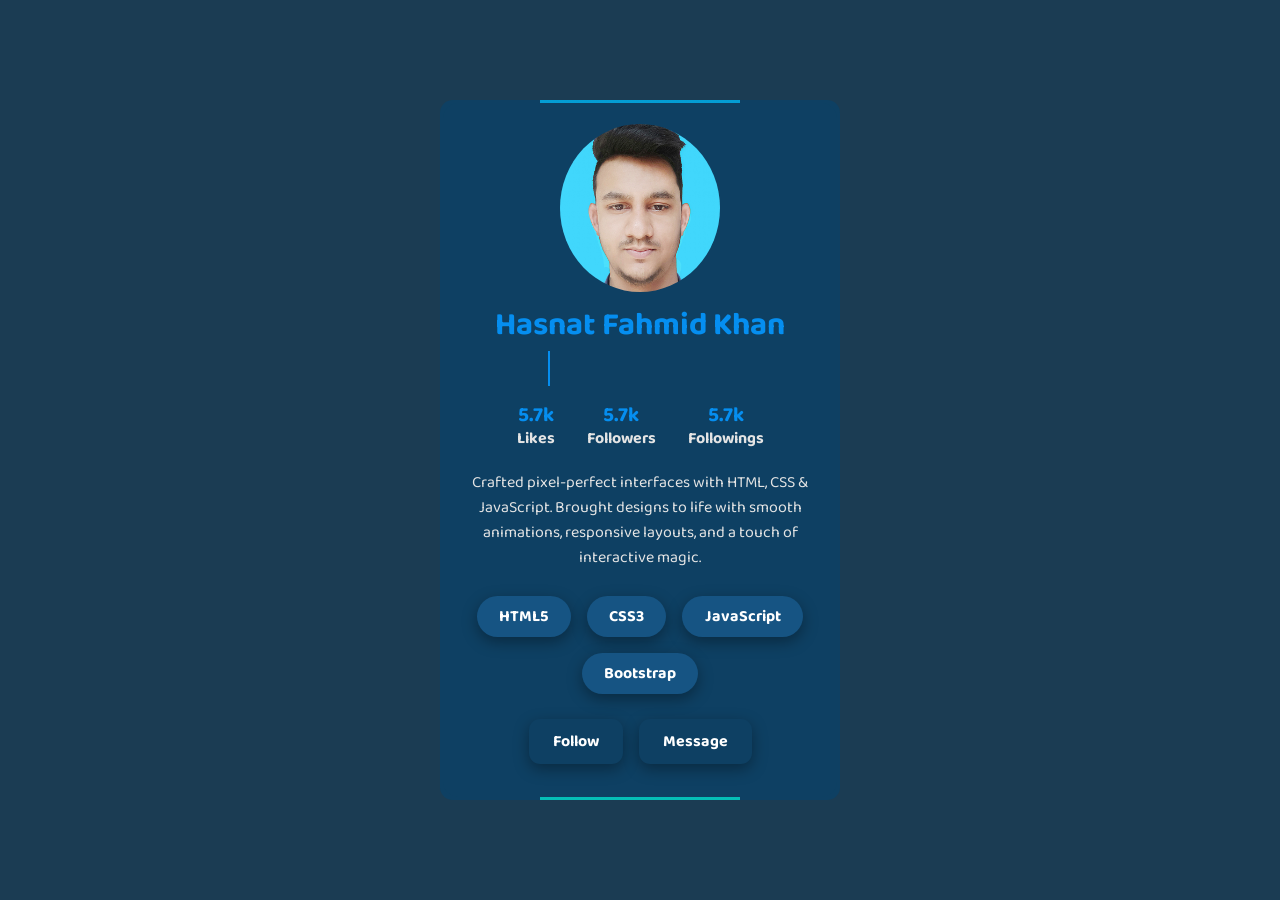
<file: index.html>
<!DOCTYPE html>
<html lang="en">

<head>
    <meta charset="UTF-8">
    <meta name="viewport" content="width=device-width, initial-scale=1.0">
    <title>My Profile Card</title>
    <link rel="shortcut icon" href="photos/favicon_io/favicon.ico" type="image/x-icon">
    <link rel="stylesheet" href="styles/style.css">
    <link rel="stylesheet" href="styles/responsive.css">
</head>

<body>
    <div class="profile-container">
        <div class="container-wrapper">
            <div class="profile-card">
                <div class="img-container">
                    <img src="photos/profile-img.jpg" alt="profile image">
                </div>
                <div class="title">
                    <h1>Hasnat Fahmid Khan</h1>
                    <ul class="animation-container">
                        <li class="subtitle">FrontEnd Developer</li>
                        <li class="subtitle">UI and UX Designer</li>
                        <li class="subtitle">Backend Developer</li>
                    </ul>
                </div>
                <div class="followers">
                    <p class="follower-content">
                        <span class="label-color">5.7k</span>
                        <span class="display-block">Likes</span>
                    </p>
                    <p class="follower-content">
                        <span class="label-color">5.7k</span>
                        <span class="display-block">Followers</span>
                    </p>
                    <p class="follower-content">
                        <span class="label-color">5.7k</span>
                        <span class="display-block">Followings</span>
                    </p>

                </div>
                <div class="card-content">
                    <p>
                        Crafted pixel-perfect interfaces with HTML, CSS & JavaScript. Brought designs to life with
                        smooth animations, responsive layouts, and a touch of interactive magic.
                    </p>
                </div>

                <div class="skills-container">
                    <a href="#" class="skill">HTML5</a>
                    <a href="#" class="skill">CSS3</a>
                    <a href="#" class="skill">JavaScript</a>
                    <a href="#" class="skill">Bootstrap</a>
                </div>
                <div class="button-container">
                    <button class="btn">Follow</button>
                    <button class="btn">Message</button>
                </div>
            </div>
        </div>
    </div>
</body>

</html>
</file>
<file: styles/style.css>
@import url("https://fonts.googleapis.com/css2?family=Baloo+2:wght@400..800&family=Hind+Siliguri:wght@300;400;500;600;700&family=Raleway:ital,wght@0,100..900;1,100..900&display=swap");

* {
  margin: 0;
  padding: 0;
  box-sizing: border-box;
  font-family: "Baloo 2", sans-serif;
}

.profile-container {
  background-color: #1b3c53;
  height: 100vh;
}
.container-wrapper {
  height: 100%;
  display: flex;
  align-items: center;
  justify-content: center;
}

.profile-card {
  min-width: 20vw;
  width: 400px;
  display: flex;
  flex-direction: column;
  align-items: center;
  justify-content: center;
  padding: 1.5rem;
  border-radius: 0.8rem;
  color: #fff;
  background-color: #0e4063;
  transition: all 0.4s ease-in;
  position: relative;
  overflow: hidden;
}

.img-container,
.title,
.followers,
.card-content,
.skills-container,
.button-container {
  z-index: 111;
}

/* hover effect  */
.profile-card:hover {
  box-shadow: rgba(24, 127, 206, 0.74) 0px 5px 15px;
}

/* animation  */
.profile-card::before {
  content: "";
  position: absolute;
  width: 200px;
  height: 150%;
  background: linear-gradient(#00aeffc5, #03ebc4c7);
  animation: rotate 4s linear infinite;
}

@keyframes rotate {
  to {
    transform: rotate(360deg);
  }
}

.profile-card::after {
  content: "";
  position: absolute;
  /* always give container background color  */
  background: #0e4063;
  border-radius: 15px;
  inset: 3px;
}

.img-container {
  width: 160px;
  /* height: 16rem; */
  aspect-ratio: 1;
}

.img-container img {
  width: 100%;
  height: 100%;
  border-radius: 50%;
  /* object-fit: cover; */
}
.title {
  display: flex;
  flex-direction: column;
  align-items: center;
  margin: 0.5rem 0;
  /* border: 2px solid red; */
}

.title h1 {
  color: #058ef0;
}

.animation-container {
  height: 35px;
  line-height: 35px;
  /* background-color: #000; */
  overflow: hidden;
}

.animation-container .subtitle {
  font-size: 1.3rem;
  color: #e4e4e4;
  font-weight: 600;
  list-style: none;
  position: relative;
  top: 0;
  animation: upper 12s steps(3) infinite;
}

@keyframes upper {
  100% {
    top: -105px;
  }
}

.subtitle::after {
  content: "";
  position: absolute;
  top: 0;
  left: 0;
  height: 100%;
  width: 100%;
  background-color: #0e4063;
  border-left: 2px solid #058ef0;
  animation: typing 4s steps(15) infinite;
}

@keyframes typing {
  40%,
  60% {
    left: 100%;
  }
}

.followers {
  display: flex;
  justify-content: center;
  gap: 2rem;
  margin: 0.5rem 0;
  /* border: 2px solid red; */
}

.follower-content {
  text-align: center;
  font-weight: bold;
  line-height: 1.3;
}

.follower-content .label-color {
  font-size: 1.3rem;
  color: #058ef0;
}
.display-block {
  color: #e4e4e4;
  display: block;
}

.card-content {
  margin: 0.8rem 0.3rem;
  color: #e4e4e4;
  text-align: center;
}

.skills-container {
  /* border: 2px solid red; */
  width: 100%;
  display: flex;
  justify-content: center;
  align-items: center;
  flex-wrap: wrap;
  gap: 1rem;
  margin: 0.8rem 0;
}

.skills-container .skill {
  /* flex: 0 0 10px; */
  color: #fff;
  text-decoration: none;
  background: #165483;
  box-shadow: rgba(0, 0, 0, 0.35) 0px 5px 15px;
  padding: 0.5rem 1.4rem;
  font-weight: bold;
  border-radius: 2rem;
  animation: dol 2s ease-in infinite alternate-reverse;
}

@keyframes dol {
  from {
    transform: translateY(0);
  }
  to {
    transform: translateY(5px);
  }
}

.button-container {
  margin: 0.8rem 0;
  display: flex;
  gap: 1rem;
  justify-content: center;
}

.btn {
  padding: 0.6rem 1.5rem;
  cursor: pointer;
  font-size: 1rem;
  font-weight: bolder;
  background: #0e4063;
  color: #fff;
  border-radius: 0.7rem;
  border: none;
  box-shadow: rgba(0, 0, 0, 0.35) 0px 5px 15px;
}
</file>
<file: styles/responsive.css>
@media screen and (max-width: 576px) {
  .profile-card {
    width: 80%;
    padding: 1rem;
   
  }

  .img-container {
    width: 100px;
    height: 100px;
  }

  .title h1 {
    font-size: 1.3rem;
  }

  .animation-container .subtitle {
    font-size: 1rem;

  }

  .skills-container .skill {
    padding: 0.5rem 1rem;
  }
  .btn {
    padding: 0.5rem 1rem;
  }
}
</file>
